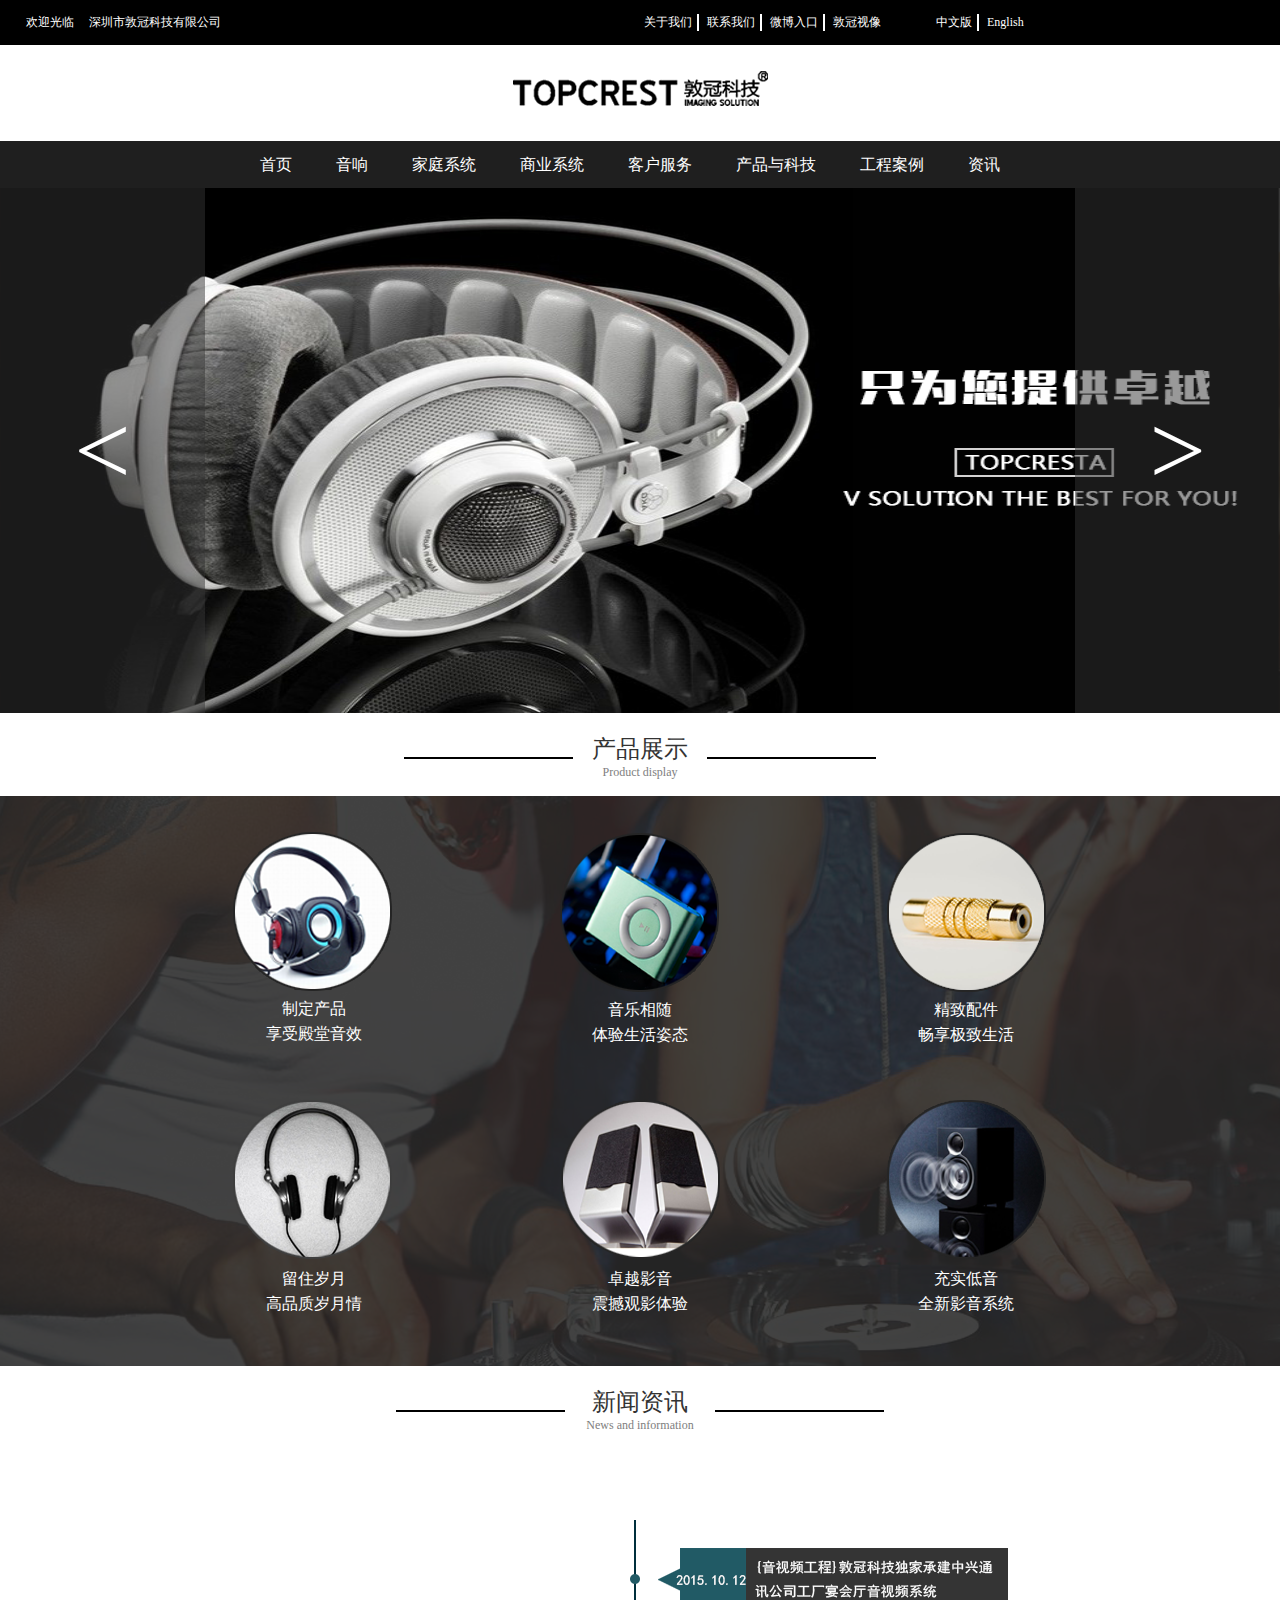
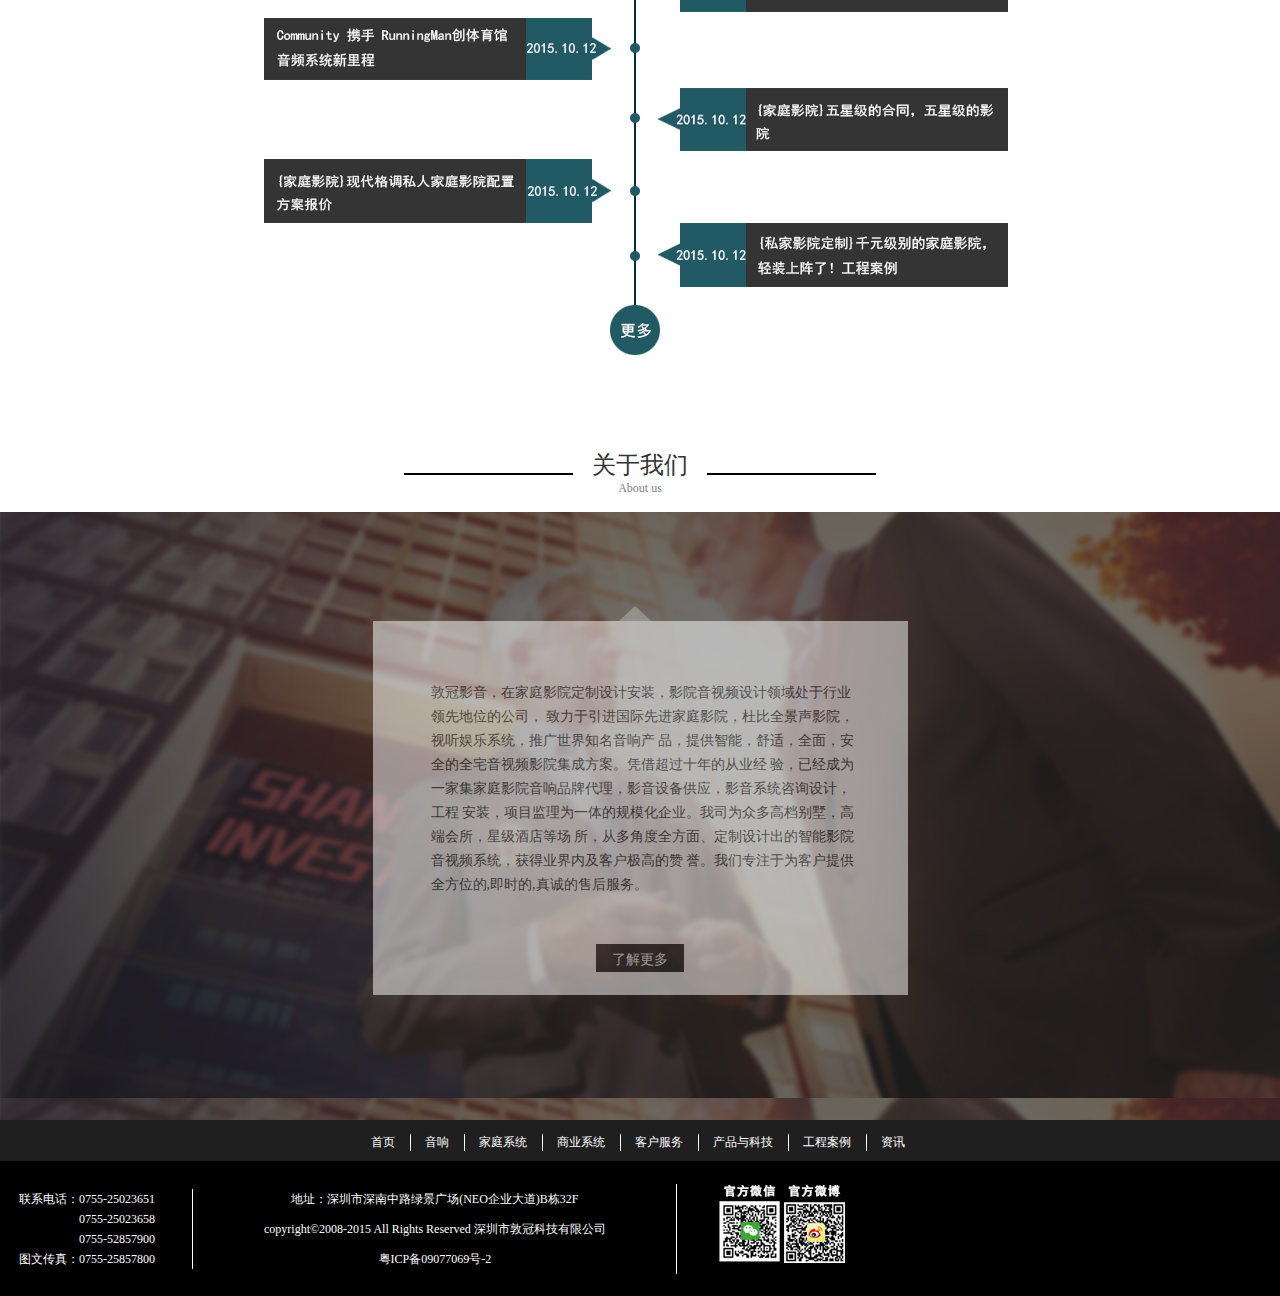
<file: index.html>
<!DOCTYPE html>
<html lang="en">
<head>
    <meta charset="UTF-8">
    <meta name="viewport" content="width=device-width, initial-scale=1.0">
    <meta http-equiv="X-UA-Compatible" content="ie=edge">
    <title>主页</title>
    <link rel="stylesheet" href="css/index.css">
</head>
<body>
    <div class="header">
        <div class="welcome">欢迎光临</div>
        <div class="company-name">深圳市敦冠科技有限公司</div>
        <div class="nav">
            <ul>
                <li><a href="">关于我们</a></li>
                <li><a href="">联系我们</a></li>
                <li><a href="">微博入口</a></li>
                <li><a href="">敦冠视像</a></li>
            </ul>
        </div>
        <div class="lang">
            <ul>
                <li><a href="">中文版</a></li>
                <li><a href="">English</a></li>
            </ul>
        </div>
    </div>
    <div class="logo">
        <img src="images/logo.png" alt="logo">
    </div>
    <div class="nav-bar">
        <ul>
            <li><a href="">首页</a></li>
            <li><a href="">音响</a></li>
            <li><a href="">家庭系统</a></li>
            <li><a href="">商业系统</a></li>
            <li><a href="">客户服务</a></li>
            <li><a href="">产品与科技</a></li>
            <li><a href="">工程案例</a></li>
            <li><a href="">资讯</a></li>
        </ul>
    </div>
    <div class="banner">
        <input type="radio" name="banner_img" id="img1" checked>
        <div class="banner-img1">
            <img src="images/banner.png" alt="">
            <div class="switch">
                <label for="img3"><</label>
                <label for="img2">></label>
            </div>
        </div>
        <input type="radio" name="banner_img" id="img2">
        <div class="banner-img2">
            <img src="images/banner2.png" alt="">
            <div class="switch">
                <label for="img1"><</label>
                <label for="img3">></label>
            </div>
        </div>
        <input type="radio" name="banner_img" id="img3">
        <div class="banner-img3">
            <img src="images/banner3.png" alt="">
            <div class="switch">
                <label for="img2"><</label>
                <label for="img1">></label>
            </div>
        </div>
    </div>
    <div class="product">
        <div class="title">
            <div class="text">
                <div class="cn">产品展示</div>
                <div class="en">Product display</div>
            </div>
        </div>
        <div class="display">
            <ul>
                <li>
                    <img src="images/product1.png" alt="product1">
                    <p>制定产品</p>
                    <p>享受殿堂音效</p>
                </li>
                <li>
                    <img src="images/product2.png" alt="product2">
                    <p>音乐相随</p>
                    <p>体验生活姿态</p>
                </li>
                <li>
                    <img src="images/product3.png" alt="product3">
                    <p>精致配件</p>
                    <p>畅享极致生活</p>
                </li>
                <li>
                    <img src="images/product4.png" alt="product4">
                    <p>留住岁月</p>
                    <p>高品质岁月情</p>
                </li>
                <li>
                    <img src="images/product5.png" alt="product5">
                    <p>卓越影音</p>
                    <p>震撼观影体验</p>
                </li>
                <li>
                    <img src="images/product6.png" alt="product6">
                    <p>充实低音</p>
                    <p>全新影音系统</p>
                </li>
            </ul>
        </div>
    </div>
    <div class="news">
        <div class="title">
            <div class="text">
                <div class="cn">新闻资讯</div>
                <div class="en">News and information</div>
            </div>
        </div>
        <div class="content">
            <img src="images/news.png" alt="">
        </div>
    </div>
    <div class="intro">
        <div class="title">
            <div class="text">
                <div class="cn">关于我们</div>
                <div class="en">About us</div>
            </div>
        </div>
        <div class="content-bg">
            <div class="content">
                <p>
                    敦冠影音，在家庭影院定制设计安装，影院音视频设计领域处于行业领先地位的公司，
                    致力于引进国际先进家庭影院，杜比全景声影院，视听娱乐系统，推广世界知名音响产
                    品，提供智能，舒适，全面，安全的全宅音视频影院集成方案。凭借超过十年的从业经
                    验，已经成为一家集家庭影院音响品牌代理，影音设备供应，影音系统咨询设计，工程
                    安装，项目监理为一体的规模化企业。我司为众多高档别墅，高端会所，星级酒店等场
                    所，从多角度全方面、定制设计出的智能影院音视频系统，获得业界内及客户极高的赞
                    誉。我们专注于为客户提供全方位的,即时的,真诚的售后服务。
                </p> 
                <a href="" class="knowmore">了解更多</a>
            </div>
        </div>
    </div>
    <div class="nav-bottom">
        <ul>
            <li><a href="">首页</a></li>
            <li><a href="">音响</a></li>
            <li><a href="">家庭系统</a></li>
            <li><a href="">商业系统</a></li>
            <li><a href="">客户服务</a></li>
            <li><a href="">产品与科技</a></li>
            <li><a href="">工程案例</a></li>
            <li><a href="">资讯</a></li>
        </ul>
    </div>
    <div class="footer">
        <div class="content">
            <div class="phone">
                <p>联系电话：0755-25023651</p>
                <p>0755-25023658</p>
                <p>0755-52857900</p>
                <p>图文传真：0755-25857800</p>
            </div>
            <div class="address">
                <p>地址：深圳市深南中路绿景广场(NEO企业大道)B栋32F</p>
                <p>copyright©2008-2015 All Rights Reserved  深圳市敦冠科技有限公司</p>
                <p>粤ICP备09077069号-2</p>
            </div>
            <div class="qrcode">
                <img src="images/wechatqr.png" alt="wechatqr">
                <img src="images/weiboqr.png" alt="weiboqr">
            </div>
        </div>
    </div>
</body>
</html>
</file>
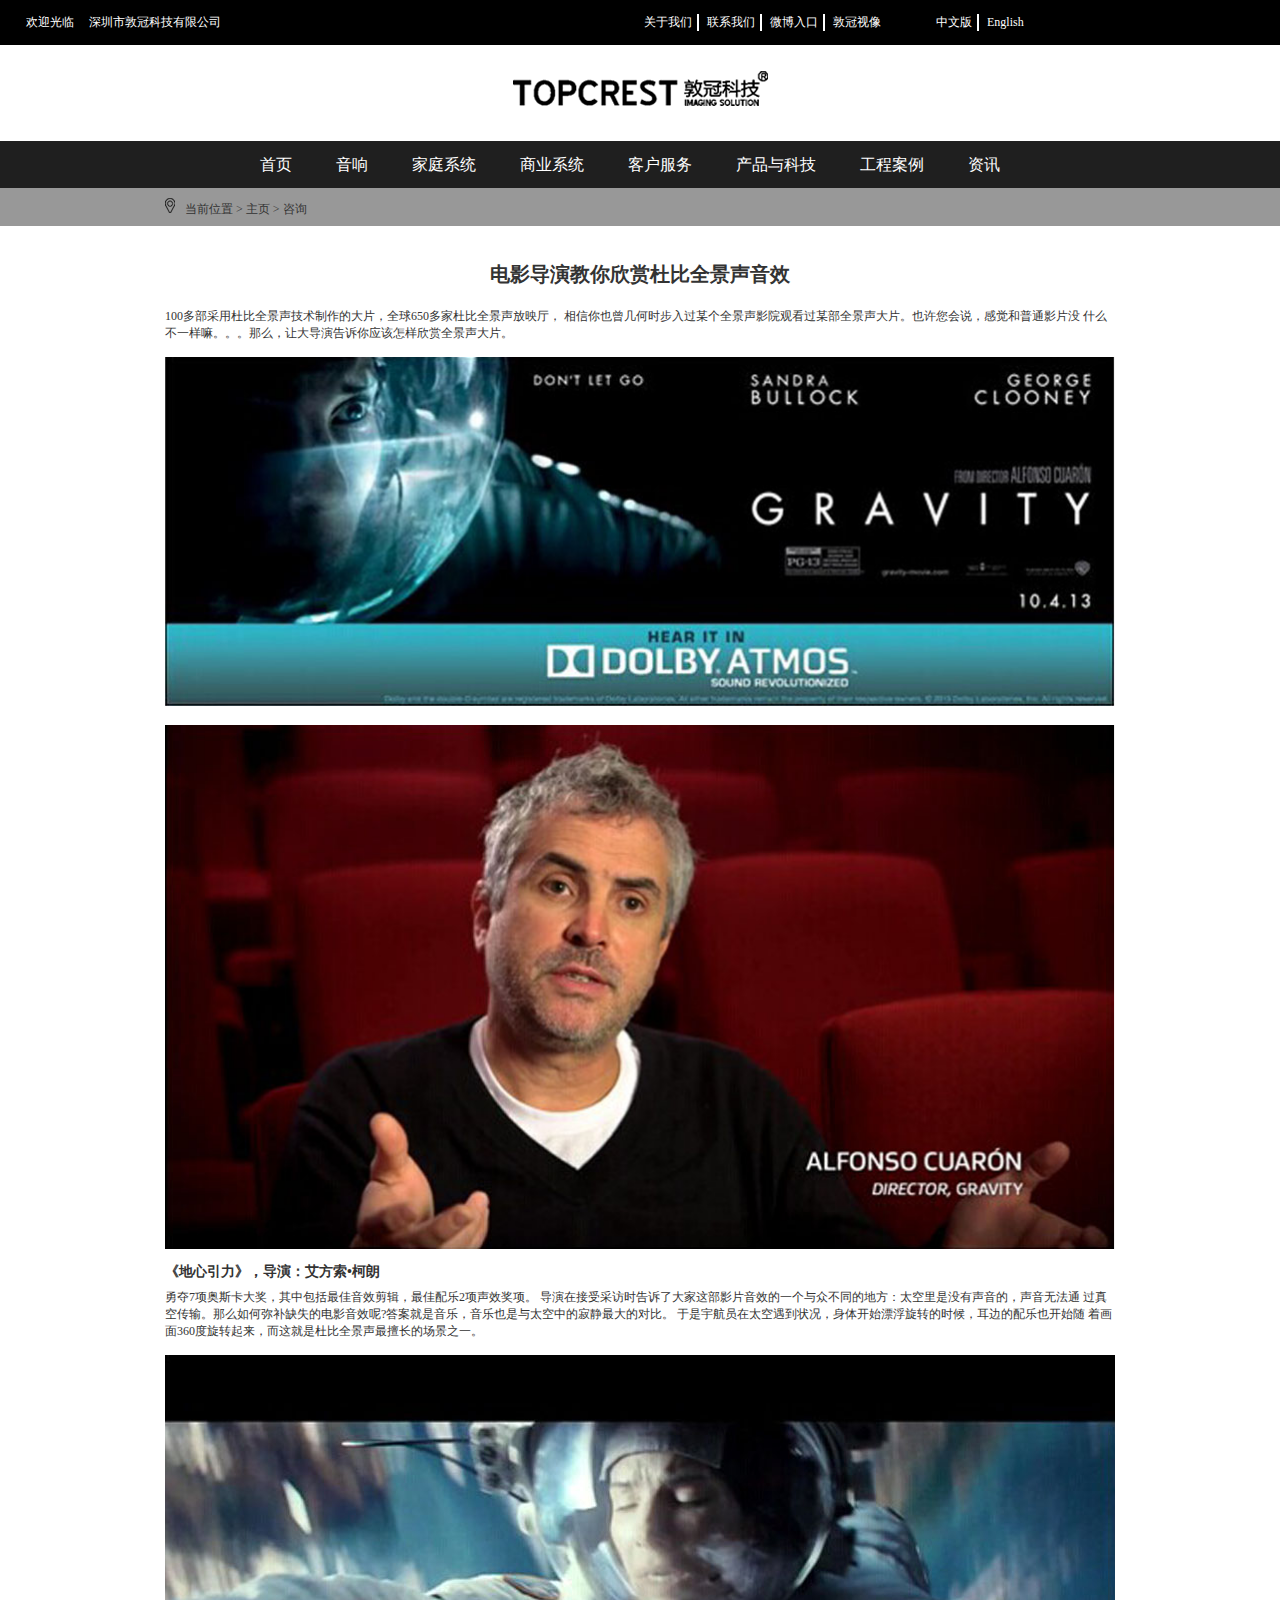
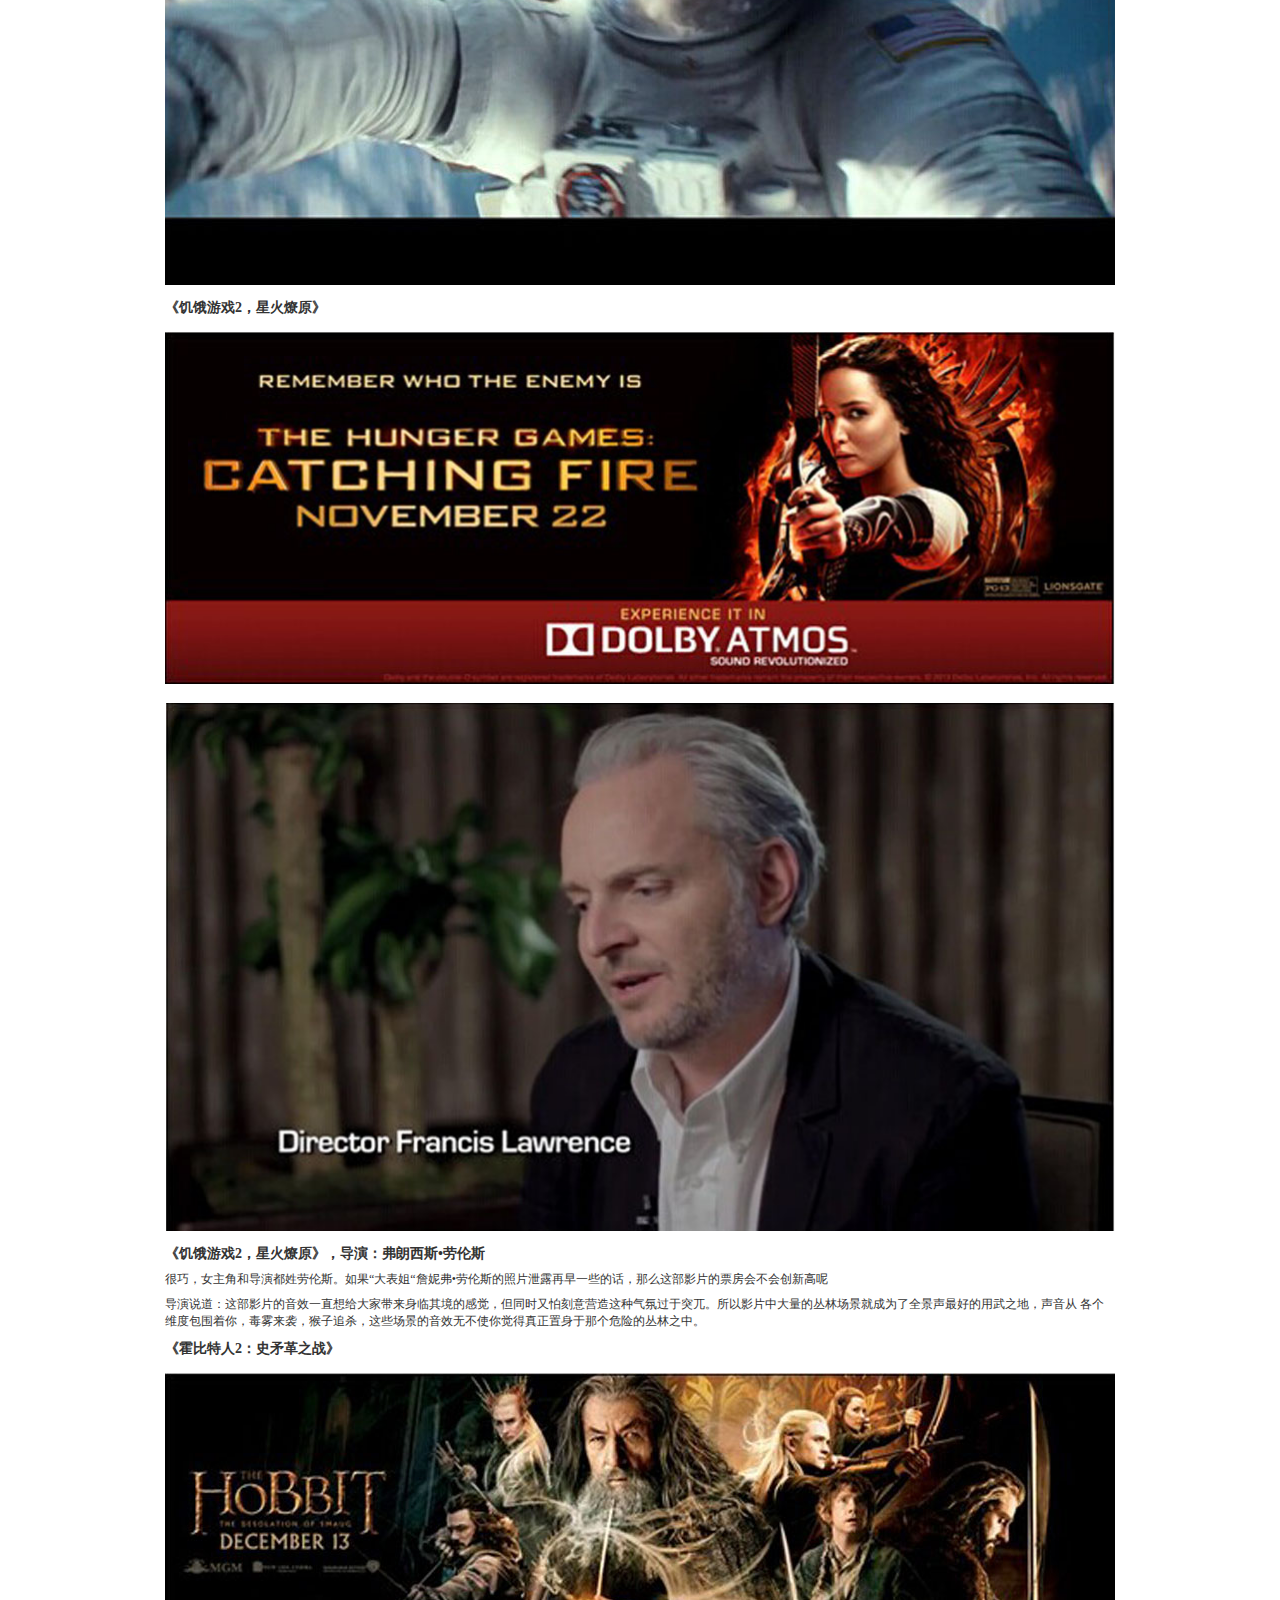
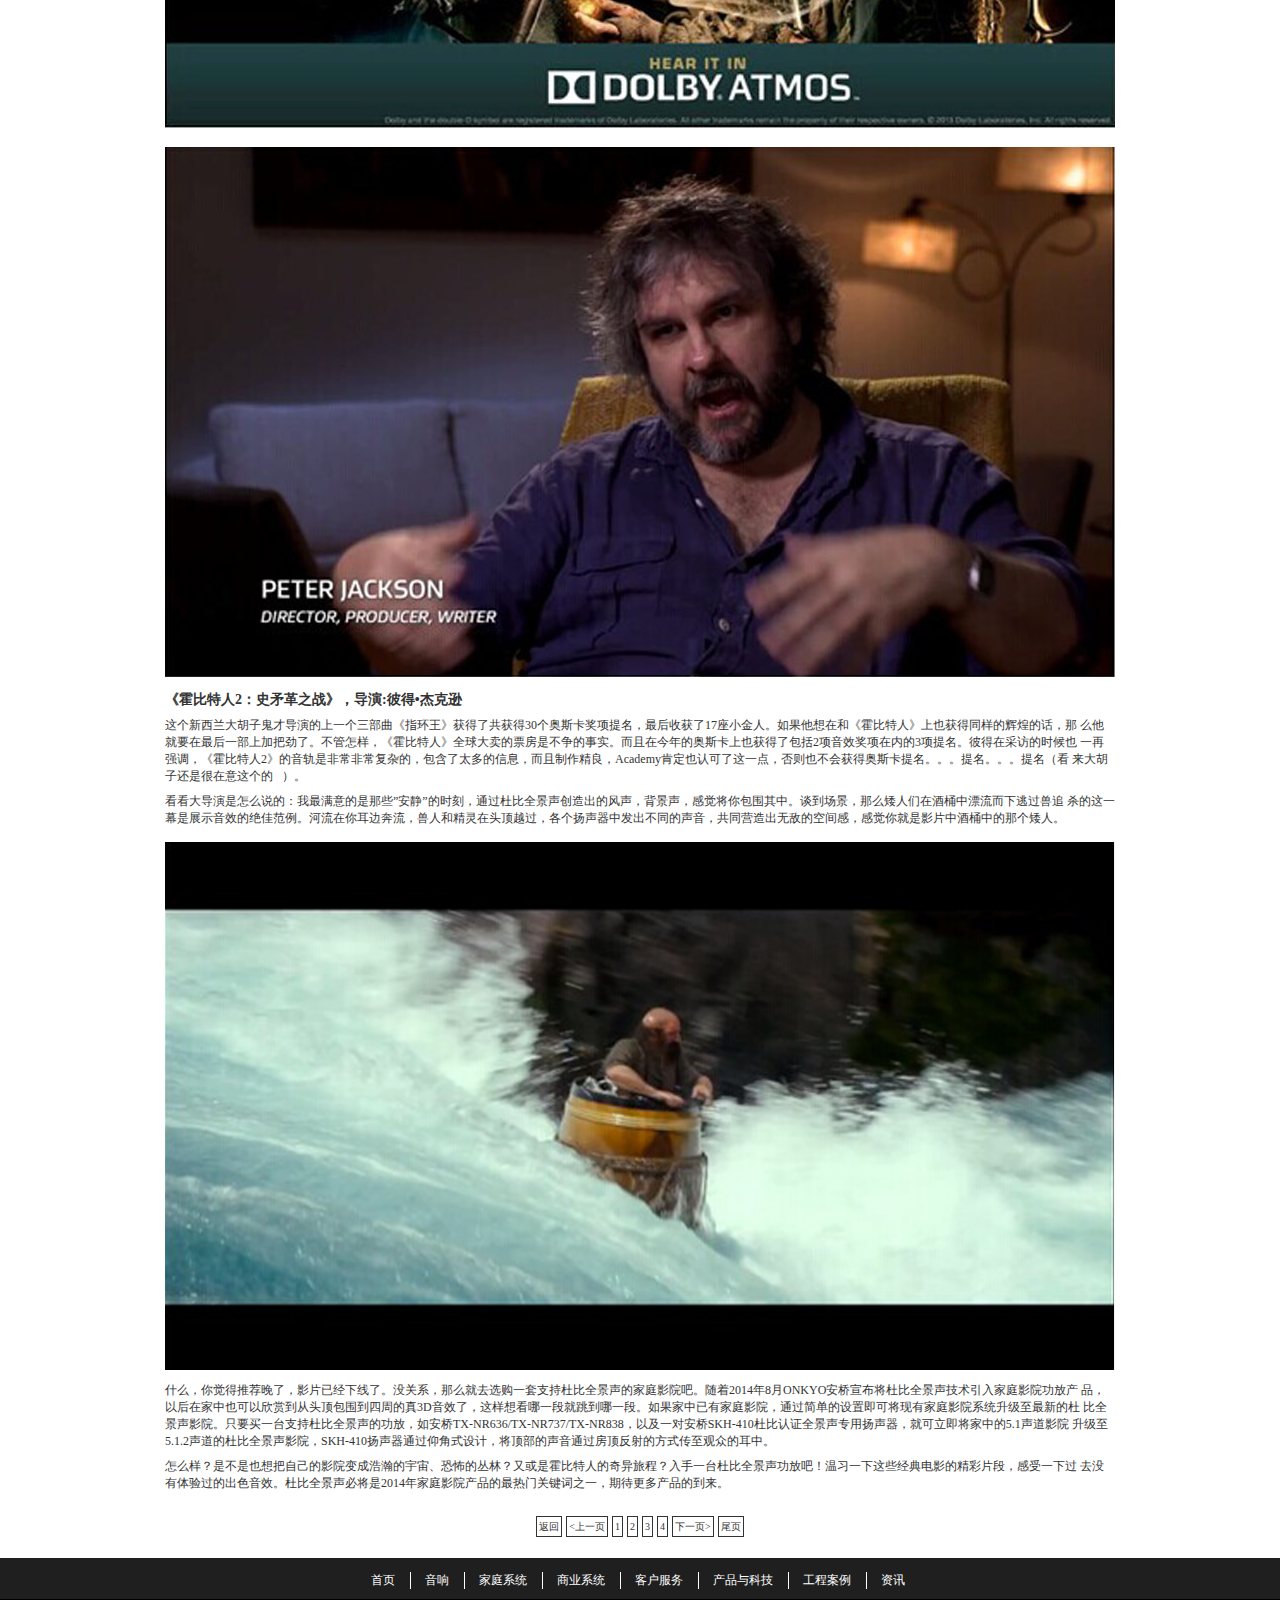
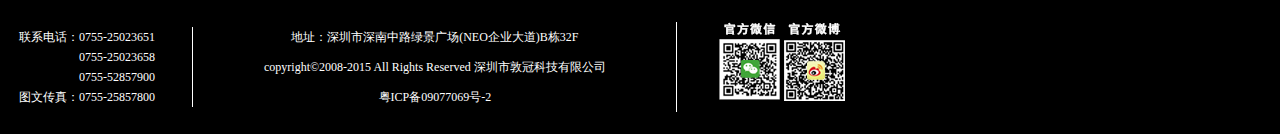
<file: detail.html>
<!DOCTYPE html>
<html lang="en">
<head>
    <meta charset="UTF-8">
    <meta name="viewport" content="width=device-width, initial-scale=1.0">
    <meta http-equiv="X-UA-Compatible" content="ie=edge">
    <title>咨询</title>
    <link rel="stylesheet" href="css/detail.css">
</head>
<body>
    <div class="header">
        <div class="welcome">欢迎光临</div>
        <div class="company-name">深圳市敦冠科技有限公司</div>
        <div class="nav">
            <ul>
                <li><a href="">关于我们</a></li>
                <li><a href="">联系我们</a></li>
                <li><a href="">微博入口</a></li>
                <li><a href="">敦冠视像</a></li>
            </ul>
        </div>
        <div class="lang">
            <ul>
                <li><a href="">中文版</a></li>
                <li><a href="">English</a></li>
            </ul>
        </div>
    </div>
    <div class="logo">
        <img src="images/logo.png" alt="logo">
    </div>
    <div class="nav-bar">
        <ul>
            <li><a href="">首页</a></li>
            <li><a href="">音响</a></li>
            <li><a href="">家庭系统</a></li>
            <li><a href="">商业系统</a></li>
            <li><a href="">客户服务</a></li>
            <li><a href="">产品与科技</a></li>
            <li><a href="">工程案例</a></li>
            <li><a href="">资讯</a></li>
        </ul>
    </div>
    <div class="index">
        <img src="images/index.png" alt="">
        当前位置 > 主页 > 咨询
    </div>
    <div class="main-content">
        <h1>电影导演教你欣赏杜比全景声音效</h1>
        <p>100多部采用杜比全景声技术制作的大片，全球650多家杜比全景声放映厅，
            相信你也曾几何时步入过某个全景声影院观看过某部全景声大片。也许您会说，感觉和普通影片没
           什么不一样嘛。。。那么，让大导演告诉你应该怎样欣赏全景声大片。
        </p>
        <img src="images/detail1.png" alt="">
        <img src="images/detail2.png" alt="">
        <h2>《地心引力》，导演：艾方索•柯朗</h2>
        <p>勇夺7项奥斯卡大奖，其中包括最佳音效剪辑，最佳配乐2项声效奖项。
            导演在接受采访时告诉了大家这部影片音效的一个与众不同的地方：太空里是没有声音的，声音无法通
            过真空传输。那么如何弥补缺失的电影音效呢?答案就是音乐，音乐也是与太空中的寂静最大的对比。
            于是宇航员在太空遇到状况，身体开始漂浮旋转的时候，耳边的配乐也开始随
            着画面360度旋转起来，而这就是杜比全景声最擅长的场景之一。
        </p>
        <img src="images/detail3.png" alt="">
        <h2>《饥饿游戏2，星火燎原》</h2>
        <img src="images/detail4.png" alt="">
        <img src="images/detail5.png" alt="">
        <h2>《饥饿游戏2，星火燎原》，导演：弗朗西斯•劳伦斯</h2>
        <p>
            很巧，女主角和导演都姓劳伦斯。如果“大表姐“詹妮弗•劳伦斯的照片泄露再早一些的话，那么这部影片的票房会不会创新高呢
        </p>
        <p>
            导演说道：这部影片的音效一直想给大家带来身临其境的感觉，但同时又怕刻意营造这种气氛过于突兀。所以影片中大量的丛林场景就成为了全景声最好的用武之地，声音从
            各个维度包围着你，毒雾来袭，猴子追杀，这些场景的音效无不使你觉得真正置身于那个危险的丛林之中。
        </p>
        <h2>《霍比特人2：史矛革之战》</h2>
        <img src="images/detail6.png" alt="">
        <img src="images/detail7.png" alt="">
        <h2>《霍比特人2：史矛革之战》，导演:彼得•杰克逊</h2>
        <p>这个新西兰大胡子鬼才导演的上一个三部曲《指环王》获得了共获得30个奥斯卡奖项提名，最后收获了17座小金人。如果他想在和《霍比特人》上也获得同样的辉煌的话，那
            么他就要在最后一部上加把劲了。不管怎样，《霍比特人》全球大卖的票房是不争的事实。而且在今年的奥斯卡上也获得了包括2项音效奖项在内的3项提名。彼得在采访的时候也
            一再强调，《霍比特人2》的音轨是非常非常复杂的，包含了太多的信息，而且制作精良，Academy肯定也认可了这一点，否则也不会获得奥斯卡提名。。。提名。。。提名（看
            来大胡子还是很在意这个的）。
        </p>
        <p>
            看看大导演是怎么说的：我最满意的是那些”安静”的时刻，通过杜比全景声创造出的风声，背景声，感觉将你包围其中。谈到场景，那么矮人们在酒桶中漂流而下逃过兽追
            杀的这一幕是展示音效的绝佳范例。河流在你耳边奔流，兽人和精灵在头顶越过，各个扬声器中发出不同的声音，共同营造出无敌的空间感，感觉你就是影片中酒桶中的那个矮人。
        </p>
        <img src="images/detail8.png" alt="">
        <p>
            什么，你觉得推荐晚了，影片已经下线了。没关系，那么就去选购一套支持杜比全景声的家庭影院吧。随着2014年8月ONKYO安桥宣布将杜比全景声技术引入家庭影院功放产
            品，以后在家中也可以欣赏到从头顶包围到四周的真3D音效了，这样想看哪一段就跳到哪一段。如果家中已有家庭影院，通过简单的设置即可将现有家庭影院系统升级至最新的杜
            比全景声影院。只要买一台支持杜比全景声的功放，如安桥TX-NR636/TX-NR737/TX-NR838，以及一对安桥SKH-410杜比认证全景声专用扬声器，就可立即将家中的5.1声道影院
            升级至5.1.2声道的杜比全景声影院，SKH-410扬声器通过仰角式设计，将顶部的声音通过房顶反射的方式传至观众的耳中。
        </p>
        <p>
            怎么样？是不是也想把自己的影院变成浩瀚的宇宙、恐怖的丛林？又或是霍比特人的奇异旅程？入手一台杜比全景声功放吧！温习一下这些经典电影的精彩片段，感受一下过
            去没有体验过的出色音效。杜比全景声必将是2014年家庭影院产品的最热门关键词之一，期待更多产品的到来。
        </p>
        <div class="pagination">
            <ul>
                <li><a href="">返回</a></li>
                <li><a href=""><上一页</a></li>
                <li><a href="">1</a></li>
                <li><a href="">2</a></li>
                <li><a href="">3</a></li>
                <li><a href="">4</a></li>
                <li><a href="">下一页></a></li>
                <li><a href="">尾页</a></li>
            </ul>
        </div>
    </div>
    <div class="nav-bottom">
        <ul>
            <li><a href="">首页</a></li>
            <li><a href="">音响</a></li>
            <li><a href="">家庭系统</a></li>
            <li><a href="">商业系统</a></li>
            <li><a href="">客户服务</a></li>
            <li><a href="">产品与科技</a></li>
            <li><a href="">工程案例</a></li>
            <li><a href="">资讯</a></li>
        </ul>
    </div>
    <div class="footer">
        <div class="content">
            <div class="phone">
                <p>联系电话：0755-25023651</p>
                <p>0755-25023658</p>
                <p>0755-52857900</p>
                <p>图文传真：0755-25857800</p>
            </div>
            <div class="address">
                <p>地址：深圳市深南中路绿景广场(NEO企业大道)B栋32F</p>
                <p>copyright©2008-2015 All Rights Reserved  深圳市敦冠科技有限公司</p>
                <p>粤ICP备09077069号-2</p>
            </div>
            <div class="qrcode">
                <img src="images/wechatqr.png" alt="wechatqr">
                <img src="images/weiboqr.png" alt="weiboqr">
            </div>
        </div>
    </div>
</body>
</html>
</file>
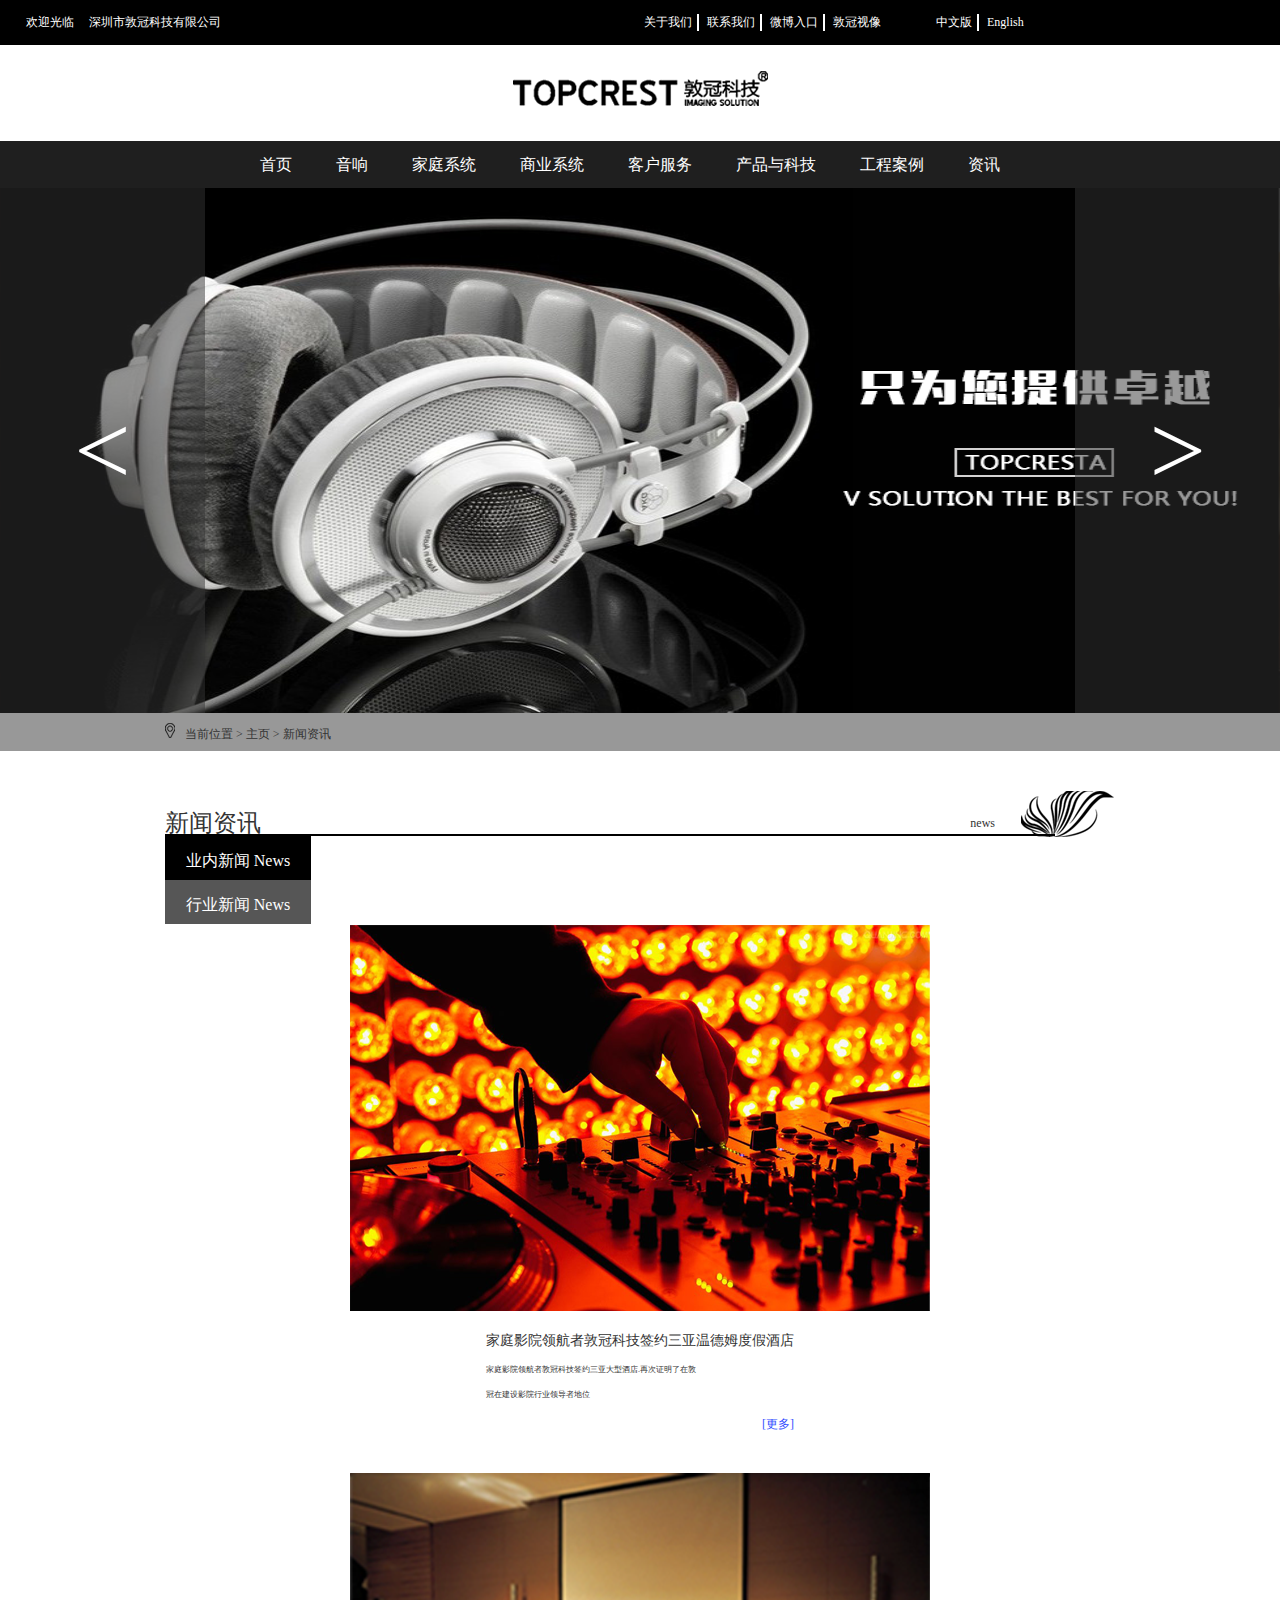
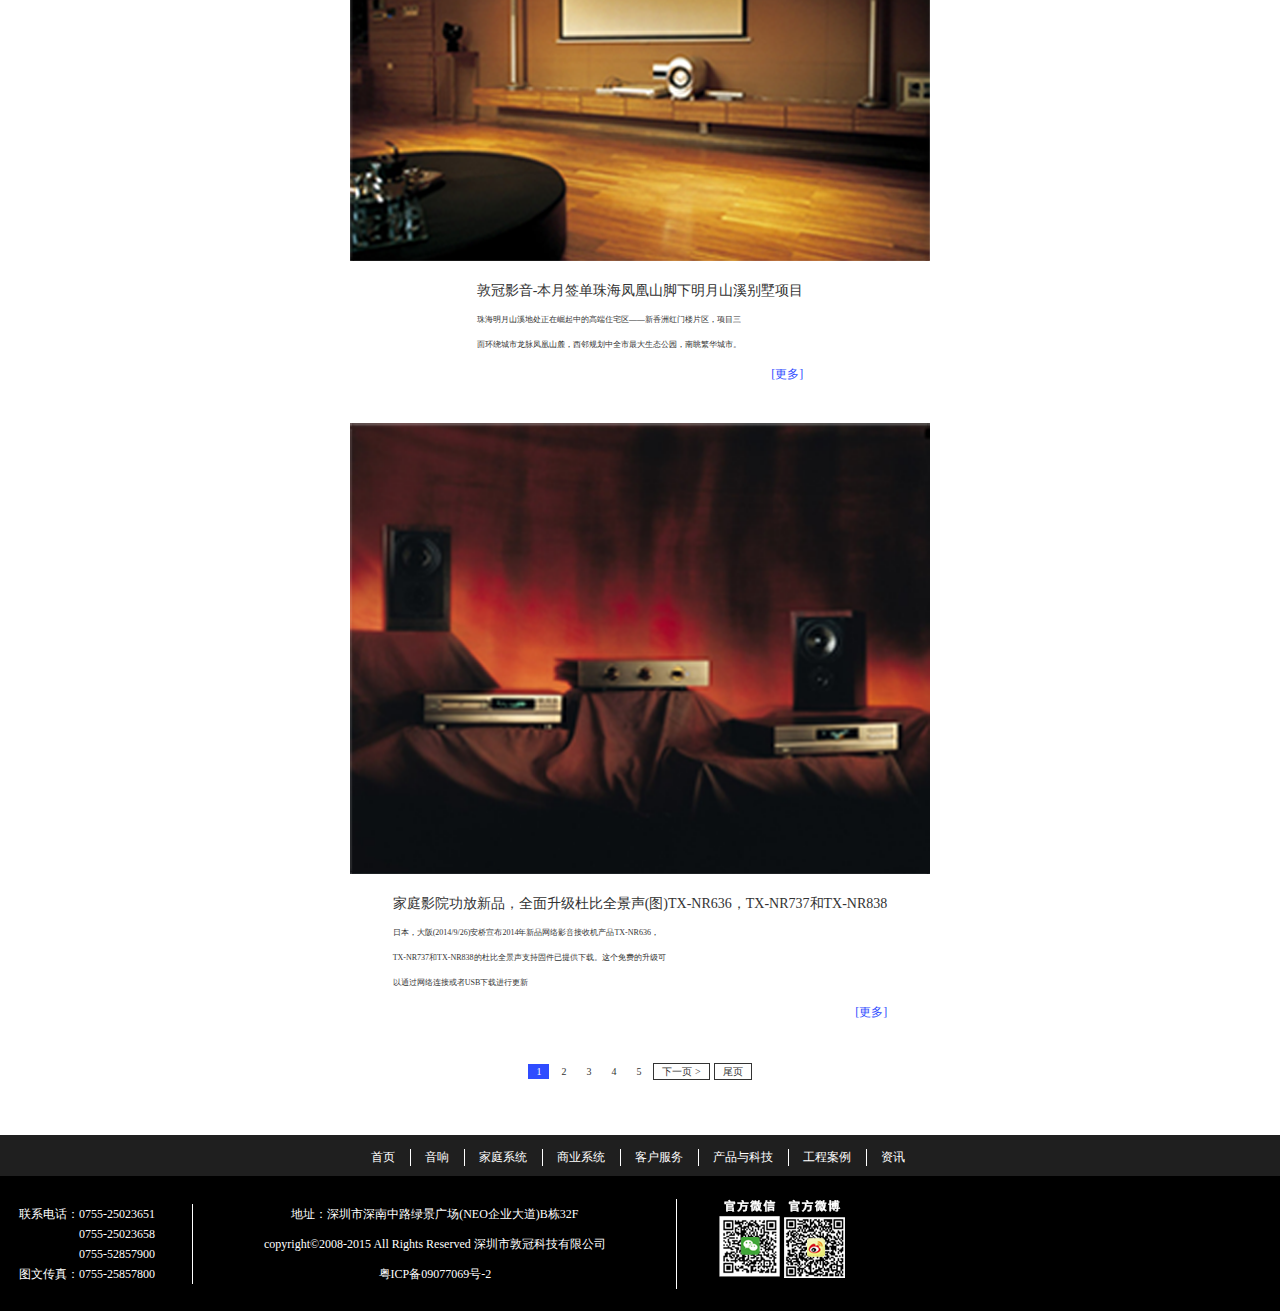
<file: list.html>
<!DOCTYPE html>
<html lang="en">
<head>
    <meta charset="UTF-8">
    <meta name="viewport" content="width=device-width, initial-scale=1.0">
    <meta http-equiv="X-UA-Compatible" content="ie=edge">
    <title>新闻资讯</title>
    <link rel="stylesheet" href="css/list.css">
</head>
<body>
    <div class="header">
        <div class="welcome">欢迎光临</div>
        <div class="company-name">深圳市敦冠科技有限公司</div>
        <div class="nav">
            <ul>
                <li><a href="">关于我们</a></li>
                <li><a href="">联系我们</a></li>
                <li><a href="">微博入口</a></li>
                <li><a href="">敦冠视像</a></li>
            </ul>
        </div>
        <div class="lang">
            <ul>
                <li><a href="">中文版</a></li>
                <li><a href="">English</a></li>
            </ul>
        </div>
    </div>
    <div class="logo">
        <img src="images/logo.png" alt="logo">
    </div>
    <div class="nav-bar">
        <ul>
            <li><a href="">首页</a></li>
            <li><a href="">音响</a></li>
            <li><a href="">家庭系统</a></li>
            <li><a href="">商业系统</a></li>
            <li><a href="">客户服务</a></li>
            <li><a href="">产品与科技</a></li>
            <li><a href="">工程案例</a></li>
            <li><a href="">资讯</a></li>
        </ul>
    </div>
    <div class="banner">
        <input type="radio" name="banner_img" id="img1" checked>
        <div class="banner-img1">
            <img src="images/banner.png" alt="">
            <div class="switch">
                <label for="img3"><</label>
                <label for="img2">></label>
            </div>
        </div>
        <input type="radio" name="banner_img" id="img2">
        <div class="banner-img2">
            <img src="images/banner2.png" alt="">
            <div class="switch">
                <label for="img1"><</label>
                <label for="img3">></label>
            </div>
        </div>
        <input type="radio" name="banner_img" id="img3">
        <div class="banner-img3">
            <img src="images/banner3.png" alt="">
            <div class="switch">
                <label for="img2"><</label>
                <label for="img1">></label>
            </div>
        </div>
    </div>
    <div class="index">
        <img src="images/index.png" alt="">
        当前位置 > 主页 > 新闻资讯
    </div>
    <div class="news">
        <div class="news-title">
            <h1>新闻资讯</h1>
            <span>news</span>
            <img src="images/title_icon.png" alt="">
            <hr>
        </div>
        <div class="news-menu">
            <ul>
                <li><a href="">业内新闻 News</a></li>
                <li><a href="">行业新闻 News</a></li>
            </ul>
        </div>
        <div class="news-list">
            <ul>
                <li>
                    <img src="images/list1.png" alt="">
                    <div class="news-info">
                        <p>家庭影院领航者敦冠科技签约三亚温德姆度假酒店</p>
                        <p>家庭影院领航者敦冠科技签约三亚大型酒店.再次证明了在敦</p>
                        <p>冠在建设影院行业领导者地位</p>
                        <a href="">[更多]</a>
                    </div>
                </li>
                <li>
                    <img src="images/list2.png" alt="">
                    <div class="news-info">
                        <p>敦冠影音-本月签单珠海凤凰山脚下明月山溪别墅项目</p>
                        <p>珠海明月山溪地处正在崛起中​‌‌的高端住宅区——新香洲红门楼片区，项目三</p>
                        <p>面环绕城市龙脉凤凰山麓，西邻规划中全市最大生态公园，南眺繁华城市。</p>
                        <a href="">[更多]</a>
                    </div>
                </li>
                <li>
                    <img src="images/list3.png" alt="">
                    <div class="news-info">
                        <p>家庭影院功放新品，全面升级杜比全景声(图)TX-NR636，TX-NR737和TX-NR838</p>
                        <p>日本，大阪(2014/9/26)安桥宣布2014年新品网络影音接收机产品TX-NR636，</p>
                        <p>TX-NR737和TX-NR838的杜比全景声支持固件已提供下载。这个免费的升级可</p>
                        <p>以通过网络连接或者USB下载进行更新</p>
                        <a href="">[更多]</a>
                    </div>
                </li>
            </ul>
        </div>
        <div class="pagination">
            <ul>
                <li><a href="">1</a></li>
                <li><a href="">2</a></li>
                <li><a href="">3</a></li>
                <li><a href="">4</a></li>
                <li><a href="">5</a></li>
                <li><a href="" class="next">下一页 ></a></li>
                <li><a href="" class="first">尾页</a></li>
            </ul>
        </div>
    </div>
    <div class="nav-bottom">
        <ul>
            <li><a href="">首页</a></li>
            <li><a href="">音响</a></li>
            <li><a href="">家庭系统</a></li>
            <li><a href="">商业系统</a></li>
            <li><a href="">客户服务</a></li>
            <li><a href="">产品与科技</a></li>
            <li><a href="">工程案例</a></li>
            <li><a href="">资讯</a></li>
        </ul>
    </div>
    <div class="footer">
        <div class="content">
            <div class="phone">
                <p>联系电话：0755-25023651</p>
                <p>0755-25023658</p>
                <p>0755-52857900</p>
                <p>图文传真：0755-25857800</p>
            </div>
            <div class="address">
                <p>地址：深圳市深南中路绿景广场(NEO企业大道)B栋32F</p>
                <p>copyright©2008-2015 All Rights Reserved  深圳市敦冠科技有限公司</p>
                <p>粤ICP备09077069号-2</p>
            </div>
            <div class="qrcode">
                <img src="images/wechatqr.png" alt="wechatqr">
                <img src="images/weiboqr.png" alt="weiboqr">
            </div>
        </div>
    </div>
</body>
</html>
</file>
<file: css/index.css>
@charset "UTF-8";
@import url(reset.css);
.header {
  background-color: #000000;
  font-size: 12px;
  padding-top: 14px;
  padding-bottom: 14px;
  padding-left: 26px; }
  @media screen and (max-width: 1054px) {
    .header {
      text-align: center; } }
  .header * {
    display: inline-block;
    color: #ffffff; }
    @media screen and (max-width: 1054px) {
      .header * {
        display: block; } }
  .header .company-name {
    margin-left: 12px; }
  .header .nav {
    margin-left: 415px; }
    @media screen and (max-width: 1054px) {
      .header .nav {
        margin: 0; } }
  .header .lang {
    margin-left: 42px; }
    @media screen and (max-width: 1054px) {
      .header .lang {
        margin: 0; } }
  .header ul li {
    border-right: 2px solid #ffffff;
    padding-left: 5px;
    padding-right: 5px; }
    @media screen and (max-width: 1054px) {
      .header ul li {
        border: none; } }
  .header ul li:last-child {
    border: none; }

.logo {
  width: 100%;
  padding-top: 26px;
  padding-bottom: 33px; }
  .logo img {
    display: block;
    margin: 0 auto; }
    @media screen and (max-width: 323px) {
      .logo img {
        width: 100%; } }

.nav-bar {
  background-color: #1f1f1f;
  padding-top: 14px;
  padding-bottom: 12px;
  text-align: center; }
  .nav-bar ul li {
    display: inline-block; }
    @media screen and (max-width: 803px) {
      .nav-bar ul li {
        display: block;
        padding-top: 10px;
        padding-bottom: 10px; } }
    .nav-bar ul li a {
      color: #ffffff;
      font-size: 16px;
      padding-top: 14px;
      padding-left: 10px;
      padding-right: 10px;
      padding-bottom: 12px;
      margin-right: 20px; }
      @media screen and (max-width: 803px) {
        .nav-bar ul li a {
          padding-top: 10px;
          padding-bottom: 10px; } }
  .nav-bar ul li:hover a {
    background-color: #000000; }

.index {
  font-size: 12px;
  font-family: "宋体";
  background-color: #989898;
  padding-top: 10px;
  padding-bottom: 8px;
  padding-left: 165px; }
  .index img {
    margin-right: 7px; }
  @media screen and (max-width: 496px) {
    .index {
      padding-left: 0;
      text-align: center; } }

.banner {
  height: 525px;
  position: relative;
  text-align: center;
  overflow: hidden; }
  .banner .banner-img1 {
    width: 978px;
    height: 100%;
    position: absolute;
    top: 0;
    transition: 0.5s; }
    @media screen and (max-width: 1297px) {
      .banner .banner-img1 {
        width: 100%;
        height: 100%;
        left: 0; } }
    .banner .banner-img1 img {
      width: 100%;
      height: 100%; }
    .banner .banner-img1 .switch label {
      display: none;
      width: 16%;
      height: 100%;
      font-size: 100px;
      line-height: 525px;
      color: #ffffff;
      background-color: rgba(51, 51, 51, 0.5);
      text-align: center;
      position: absolute;
      top: 0;
      z-index: 9;
      cursor: pointer; }
    .banner .banner-img1 .switch label:first-child {
      left: -16%; }
      @media screen and (max-width: 1297px) {
        .banner .banner-img1 .switch label:first-child {
          left: 0; } }
    .banner .banner-img1 .switch label:last-child {
      right: -16%; }
      @media screen and (max-width: 1297px) {
        .banner .banner-img1 .switch label:last-child {
          right: 0; } }
  .banner .banner-img2 {
    width: 978px;
    height: 100%;
    position: absolute;
    top: 0;
    transition: 0.5s; }
    @media screen and (max-width: 1297px) {
      .banner .banner-img2 {
        width: 100%;
        height: 100%;
        left: 0; } }
    .banner .banner-img2 img {
      width: 100%;
      height: 100%; }
    .banner .banner-img2 .switch label {
      display: none;
      width: 16%;
      height: 100%;
      font-size: 100px;
      line-height: 525px;
      color: #ffffff;
      background-color: rgba(51, 51, 51, 0.5);
      text-align: center;
      position: absolute;
      top: 0;
      z-index: 9;
      cursor: pointer; }
    .banner .banner-img2 .switch label:first-child {
      left: -16%; }
      @media screen and (max-width: 1297px) {
        .banner .banner-img2 .switch label:first-child {
          left: 0; } }
    .banner .banner-img2 .switch label:last-child {
      right: -16%; }
      @media screen and (max-width: 1297px) {
        .banner .banner-img2 .switch label:last-child {
          right: 0; } }
  .banner .banner-img3 {
    width: 978px;
    height: 100%;
    position: absolute;
    top: 0;
    transition: 0.5s; }
    @media screen and (max-width: 1297px) {
      .banner .banner-img3 {
        width: 100%;
        height: 100%;
        left: 0; } }
    .banner .banner-img3 img {
      width: 100%;
      height: 100%; }
    .banner .banner-img3 .switch label {
      display: none;
      width: 16%;
      height: 100%;
      font-size: 100px;
      line-height: 525px;
      color: #ffffff;
      background-color: rgba(51, 51, 51, 0.5);
      text-align: center;
      position: absolute;
      top: 0;
      z-index: 9;
      cursor: pointer; }
    .banner .banner-img3 .switch label:first-child {
      left: -16%; }
      @media screen and (max-width: 1297px) {
        .banner .banner-img3 .switch label:first-child {
          left: 0; } }
    .banner .banner-img3 .switch label:last-child {
      right: -16%; }
      @media screen and (max-width: 1297px) {
        .banner .banner-img3 .switch label:last-child {
          right: 0; } }
  .banner .banner-img1 {
    left: 12%;
    z-index: 10; }
  .banner .banner-img2 {
    left: 0; }
  .banner .banner-img3 {
    right: 0; }
  .banner input[type="radio"] {
    display: none; }
  .banner input[name="banner_img"]:checked + div {
    left: 12%;
    z-index: 10; }
    @media screen and (max-width: 1297px) {
      .banner input[name="banner_img"]:checked + div {
        left: 0; } }
  .banner input[name="banner_img"]:checked + div .switch label {
    display: block; }

.title {
  padding-top: 20px;
  padding-bottom: 16px;
  text-align: center; }
  .title .text {
    display: inline-block;
    width: fit-content;
    margin: 0 auto;
    position: relative; }
    .title .text .cn {
      font-size: 24px; }
    .title .text .en {
      font-size: 12px;
      color: #7e7e7e; }
  .title .text::before {
    content: '';
    width: 169px;
    height: 2px;
    background-color: #000000;
    position: absolute;
    top: 50%;
    right: 120%; }
    @media screen and (max-width: 582px) {
      .title .text::before {
        display: none; } }
  .title .text::after {
    content: '';
    width: 169px;
    height: 2px;
    background-color: #000000;
    position: absolute;
    top: 50%;
    left: 120%; }
    @media screen and (max-width: 582px) {
      .title .text::after {
        display: none; } }

.nav-bottom {
  background-color: #1f1f1f;
  padding-top: 12px;
  padding-bottom: 10px;
  text-align: center; }
  .nav-bottom ul li {
    display: inline-block;
    font-size: 12px;
    padding-left: 10px;
    padding-right: 15px;
    border-right: 1px solid #ffffff; }
    @media screen and (max-width: 582px) {
      .nav-bottom ul li {
        display: block; } }
    .nav-bottom ul li a {
      color: #ffffff; }
  .nav-bottom ul li:last-child {
    border: none; }

.footer {
  background-color: #000000;
  padding-top: 22px;
  padding-bottom: 22px; }
  .footer .content {
    width: 978px;
    margin: 0 auto; }
    @media screen and (max-width: 1297px) {
      .footer .content {
        width: 100%; } }
    .footer .content div {
      display: inline-block;
      border-right: 1px solid #ffffff; }
      @media screen and (max-width: 914px) {
        .footer .content div {
          display: block;
          text-align: center !important; } }
    .footer .content div:last-child {
      border: none; }
    .footer .content .phone {
      padding-left: 19px;
      padding-right: 37px;
      text-align: right; }
      .footer .content .phone p {
        font-size: 12px;
        color: #ffffff;
        line-height: 20px; }
    .footer .content .address {
      padding-left: 67px;
      padding-right: 70px; }
      .footer .content .address p {
        font-size: 12px;
        color: #ffffff;
        text-align: center;
        line-height: 30px; }
    .footer .content .qrcode {
      padding-left: 38px; }
      .footer .content .qrcode img {
        max-width: 100%;
        max-height: 100%; }

.product .display {
  background-image: url("../images/product-bg.png");
  padding-top: 36px; }
  .product .display ul {
    width: 978px;
    display: flex;
    flex-direction: row;
    flex-wrap: wrap;
    justify-content: space-around;
    margin: 0 auto; }
    @media screen and (max-width: 995px) {
      .product .display ul {
        width: 100%; } }
    .product .display ul li {
      display: block;
      flex-basis: 33.3%;
      text-align: center;
      margin-bottom: 50px; }
      .product .display ul li p {
        color: #ffffff;
        font-size: 16px;
        line-height: 25px; }

.news .content img {
  width: 100%;
  height: 100%; }

.intro .content-bg {
  width: 100%;
  height: 100%;
  background-image: url("../images/intro-bg.png");
  padding-top: 109px;
  padding-bottom: 125px; }
  .intro .content-bg .content {
    width: 535px;
    background-color: #ffffff;
    opacity: 0.5;
    font-size: 14px;
    line-height: 24px;
    margin: 0 auto;
    padding-top: 60px;
    padding-bottom: 23px;
    position: relative; }
    @media screen and (max-width: 640px) {
      .intro .content-bg .content {
        width: 100%; } }
    .intro .content-bg .content p {
      margin-left: 58px;
      margin-right: 46px; }
    .intro .content-bg .content .knowmore {
      display: block;
      width: 88px;
      height: 24px;
      font-size: 14px;
      color: #ffffff;
      background-color: #292929;
      opacity: 1;
      margin: 47px auto 0;
      text-align: center;
      padding-top: 4px; }
  .intro .content-bg .content::before {
    content: '';
    display: block;
    width: 0;
    height: 0;
    border-bottom: 15px solid #ffffff;
    border-left: 16px solid transparent;
    border-right: 16px solid transparent;
    opacity: 0.5;
    position: absolute;
    top: -15px;
    left: 46%; }

/*# sourceMappingURL=index.css.map */
</file>
<file: css/detail.css>
@charset "UTF-8";
@import url(reset.css);
.header {
  background-color: #000000;
  font-size: 12px;
  padding-top: 14px;
  padding-bottom: 14px;
  padding-left: 26px; }
  @media screen and (max-width: 1054px) {
    .header {
      text-align: center; } }
  .header * {
    display: inline-block;
    color: #ffffff; }
    @media screen and (max-width: 1054px) {
      .header * {
        display: block; } }
  .header .company-name {
    margin-left: 12px; }
  .header .nav {
    margin-left: 415px; }
    @media screen and (max-width: 1054px) {
      .header .nav {
        margin: 0; } }
  .header .lang {
    margin-left: 42px; }
    @media screen and (max-width: 1054px) {
      .header .lang {
        margin: 0; } }
  .header ul li {
    border-right: 2px solid #ffffff;
    padding-left: 5px;
    padding-right: 5px; }
    @media screen and (max-width: 1054px) {
      .header ul li {
        border: none; } }
  .header ul li:last-child {
    border: none; }

.logo {
  width: 100%;
  padding-top: 26px;
  padding-bottom: 33px; }
  .logo img {
    display: block;
    margin: 0 auto; }
    @media screen and (max-width: 323px) {
      .logo img {
        width: 100%; } }

.nav-bar {
  background-color: #1f1f1f;
  padding-top: 14px;
  padding-bottom: 12px;
  text-align: center; }
  .nav-bar ul li {
    display: inline-block; }
    @media screen and (max-width: 803px) {
      .nav-bar ul li {
        display: block;
        padding-top: 10px;
        padding-bottom: 10px; } }
    .nav-bar ul li a {
      color: #ffffff;
      font-size: 16px;
      padding-top: 14px;
      padding-left: 10px;
      padding-right: 10px;
      padding-bottom: 12px;
      margin-right: 20px; }
      @media screen and (max-width: 803px) {
        .nav-bar ul li a {
          padding-top: 10px;
          padding-bottom: 10px; } }
  .nav-bar ul li:hover a {
    background-color: #000000; }

.index {
  font-size: 12px;
  font-family: "宋体";
  background-color: #989898;
  padding-top: 10px;
  padding-bottom: 8px;
  padding-left: 165px; }
  .index img {
    margin-right: 7px; }
  @media screen and (max-width: 496px) {
    .index {
      padding-left: 0;
      text-align: center; } }

.banner {
  height: 525px;
  position: relative;
  text-align: center;
  overflow: hidden; }
  .banner .banner-img1 {
    width: 978px;
    height: 100%;
    position: absolute;
    top: 0;
    transition: 0.5s; }
    @media screen and (max-width: 1297px) {
      .banner .banner-img1 {
        width: 100%;
        height: 100%;
        left: 0; } }
    .banner .banner-img1 img {
      width: 100%;
      height: 100%; }
    .banner .banner-img1 .switch label {
      display: none;
      width: 16%;
      height: 100%;
      font-size: 100px;
      line-height: 525px;
      color: #ffffff;
      background-color: rgba(51, 51, 51, 0.5);
      text-align: center;
      position: absolute;
      top: 0;
      z-index: 9;
      cursor: pointer; }
    .banner .banner-img1 .switch label:first-child {
      left: -16%; }
      @media screen and (max-width: 1297px) {
        .banner .banner-img1 .switch label:first-child {
          left: 0; } }
    .banner .banner-img1 .switch label:last-child {
      right: -16%; }
      @media screen and (max-width: 1297px) {
        .banner .banner-img1 .switch label:last-child {
          right: 0; } }
  .banner .banner-img2 {
    width: 978px;
    height: 100%;
    position: absolute;
    top: 0;
    transition: 0.5s; }
    @media screen and (max-width: 1297px) {
      .banner .banner-img2 {
        width: 100%;
        height: 100%;
        left: 0; } }
    .banner .banner-img2 img {
      width: 100%;
      height: 100%; }
    .banner .banner-img2 .switch label {
      display: none;
      width: 16%;
      height: 100%;
      font-size: 100px;
      line-height: 525px;
      color: #ffffff;
      background-color: rgba(51, 51, 51, 0.5);
      text-align: center;
      position: absolute;
      top: 0;
      z-index: 9;
      cursor: pointer; }
    .banner .banner-img2 .switch label:first-child {
      left: -16%; }
      @media screen and (max-width: 1297px) {
        .banner .banner-img2 .switch label:first-child {
          left: 0; } }
    .banner .banner-img2 .switch label:last-child {
      right: -16%; }
      @media screen and (max-width: 1297px) {
        .banner .banner-img2 .switch label:last-child {
          right: 0; } }
  .banner .banner-img3 {
    width: 978px;
    height: 100%;
    position: absolute;
    top: 0;
    transition: 0.5s; }
    @media screen and (max-width: 1297px) {
      .banner .banner-img3 {
        width: 100%;
        height: 100%;
        left: 0; } }
    .banner .banner-img3 img {
      width: 100%;
      height: 100%; }
    .banner .banner-img3 .switch label {
      display: none;
      width: 16%;
      height: 100%;
      font-size: 100px;
      line-height: 525px;
      color: #ffffff;
      background-color: rgba(51, 51, 51, 0.5);
      text-align: center;
      position: absolute;
      top: 0;
      z-index: 9;
      cursor: pointer; }
    .banner .banner-img3 .switch label:first-child {
      left: -16%; }
      @media screen and (max-width: 1297px) {
        .banner .banner-img3 .switch label:first-child {
          left: 0; } }
    .banner .banner-img3 .switch label:last-child {
      right: -16%; }
      @media screen and (max-width: 1297px) {
        .banner .banner-img3 .switch label:last-child {
          right: 0; } }
  .banner .banner-img1 {
    left: 12%;
    z-index: 10; }
  .banner .banner-img2 {
    left: 0; }
  .banner .banner-img3 {
    right: 0; }
  .banner input[type="radio"] {
    display: none; }
  .banner input[name="banner_img"]:checked + div {
    left: 12%;
    z-index: 10; }
    @media screen and (max-width: 1297px) {
      .banner input[name="banner_img"]:checked + div {
        left: 0; } }
  .banner input[name="banner_img"]:checked + div .switch label {
    display: block; }

.title {
  padding-top: 20px;
  padding-bottom: 16px;
  text-align: center; }
  .title .text {
    display: inline-block;
    width: fit-content;
    margin: 0 auto;
    position: relative; }
    .title .text .cn {
      font-size: 24px; }
    .title .text .en {
      font-size: 12px;
      color: #7e7e7e; }
  .title .text::before {
    content: '';
    width: 169px;
    height: 2px;
    background-color: #000000;
    position: absolute;
    top: 50%;
    right: 120%; }
    @media screen and (max-width: 582px) {
      .title .text::before {
        display: none; } }
  .title .text::after {
    content: '';
    width: 169px;
    height: 2px;
    background-color: #000000;
    position: absolute;
    top: 50%;
    left: 120%; }
    @media screen and (max-width: 582px) {
      .title .text::after {
        display: none; } }

.nav-bottom {
  background-color: #1f1f1f;
  padding-top: 12px;
  padding-bottom: 10px;
  text-align: center; }
  .nav-bottom ul li {
    display: inline-block;
    font-size: 12px;
    padding-left: 10px;
    padding-right: 15px;
    border-right: 1px solid #ffffff; }
    @media screen and (max-width: 582px) {
      .nav-bottom ul li {
        display: block; } }
    .nav-bottom ul li a {
      color: #ffffff; }
  .nav-bottom ul li:last-child {
    border: none; }

.footer {
  background-color: #000000;
  padding-top: 22px;
  padding-bottom: 22px; }
  .footer .content {
    width: 978px;
    margin: 0 auto; }
    @media screen and (max-width: 1297px) {
      .footer .content {
        width: 100%; } }
    .footer .content div {
      display: inline-block;
      border-right: 1px solid #ffffff; }
      @media screen and (max-width: 914px) {
        .footer .content div {
          display: block;
          text-align: center !important; } }
    .footer .content div:last-child {
      border: none; }
    .footer .content .phone {
      padding-left: 19px;
      padding-right: 37px;
      text-align: right; }
      .footer .content .phone p {
        font-size: 12px;
        color: #ffffff;
        line-height: 20px; }
    .footer .content .address {
      padding-left: 67px;
      padding-right: 70px; }
      .footer .content .address p {
        font-size: 12px;
        color: #ffffff;
        text-align: center;
        line-height: 30px; }
    .footer .content .qrcode {
      padding-left: 38px; }
      .footer .content .qrcode img {
        max-width: 100%;
        max-height: 100%; }

.main-content {
  width: 950px;
  margin: 0 auto;
  text-align: center;
  padding-top: 35px;
  padding-bottom: 24px; }
  @media screen and (max-width: 950px) {
    .main-content {
      width: 100%; } }
  .main-content h1 {
    font-size: 20px;
    font-weight: bold;
    margin-bottom: 20px; }
  .main-content p {
    font-size: 12px;
    text-align: left;
    margin-top: 8px; }
  .main-content img {
    margin-top: 15px;
    width: 100%;
    height: 100%; }
  .main-content h2 {
    font-size: 14px;
    font-weight: bold;
    margin-top: 10px;
    text-align: left; }
  .main-content .pagination {
    margin-top: 24px; }
    .main-content .pagination ul li {
      display: inline-block; }
      .main-content .pagination ul li a {
        font-size: 10px;
        border: 1px solid #333333;
        padding: 4px 2px; }

/*# sourceMappingURL=detail.css.map */
</file>
<file: css/list.css>
@charset "UTF-8";
@import url(reset.css);
.header {
  background-color: #000000;
  font-size: 12px;
  padding-top: 14px;
  padding-bottom: 14px;
  padding-left: 26px; }
  @media screen and (max-width: 1054px) {
    .header {
      text-align: center; } }
  .header * {
    display: inline-block;
    color: #ffffff; }
    @media screen and (max-width: 1054px) {
      .header * {
        display: block; } }
  .header .company-name {
    margin-left: 12px; }
  .header .nav {
    margin-left: 415px; }
    @media screen and (max-width: 1054px) {
      .header .nav {
        margin: 0; } }
  .header .lang {
    margin-left: 42px; }
    @media screen and (max-width: 1054px) {
      .header .lang {
        margin: 0; } }
  .header ul li {
    border-right: 2px solid #ffffff;
    padding-left: 5px;
    padding-right: 5px; }
    @media screen and (max-width: 1054px) {
      .header ul li {
        border: none; } }
  .header ul li:last-child {
    border: none; }

.logo {
  width: 100%;
  padding-top: 26px;
  padding-bottom: 33px; }
  .logo img {
    display: block;
    margin: 0 auto; }
    @media screen and (max-width: 323px) {
      .logo img {
        width: 100%; } }

.nav-bar {
  background-color: #1f1f1f;
  padding-top: 14px;
  padding-bottom: 12px;
  text-align: center; }
  .nav-bar ul li {
    display: inline-block; }
    @media screen and (max-width: 803px) {
      .nav-bar ul li {
        display: block;
        padding-top: 10px;
        padding-bottom: 10px; } }
    .nav-bar ul li a {
      color: #ffffff;
      font-size: 16px;
      padding-top: 14px;
      padding-left: 10px;
      padding-right: 10px;
      padding-bottom: 12px;
      margin-right: 20px; }
      @media screen and (max-width: 803px) {
        .nav-bar ul li a {
          padding-top: 10px;
          padding-bottom: 10px; } }
  .nav-bar ul li:hover a {
    background-color: #000000; }

.index {
  font-size: 12px;
  font-family: "宋体";
  background-color: #989898;
  padding-top: 10px;
  padding-bottom: 8px;
  padding-left: 165px; }
  .index img {
    margin-right: 7px; }
  @media screen and (max-width: 496px) {
    .index {
      padding-left: 0;
      text-align: center; } }

.banner {
  height: 525px;
  position: relative;
  text-align: center;
  overflow: hidden; }
  .banner .banner-img1 {
    width: 978px;
    height: 100%;
    position: absolute;
    top: 0;
    transition: 0.5s; }
    @media screen and (max-width: 1297px) {
      .banner .banner-img1 {
        width: 100%;
        height: 100%;
        left: 0; } }
    .banner .banner-img1 img {
      width: 100%;
      height: 100%; }
    .banner .banner-img1 .switch label {
      display: none;
      width: 16%;
      height: 100%;
      font-size: 100px;
      line-height: 525px;
      color: #ffffff;
      background-color: rgba(51, 51, 51, 0.5);
      text-align: center;
      position: absolute;
      top: 0;
      z-index: 9;
      cursor: pointer; }
    .banner .banner-img1 .switch label:first-child {
      left: -16%; }
      @media screen and (max-width: 1297px) {
        .banner .banner-img1 .switch label:first-child {
          left: 0; } }
    .banner .banner-img1 .switch label:last-child {
      right: -16%; }
      @media screen and (max-width: 1297px) {
        .banner .banner-img1 .switch label:last-child {
          right: 0; } }
  .banner .banner-img2 {
    width: 978px;
    height: 100%;
    position: absolute;
    top: 0;
    transition: 0.5s; }
    @media screen and (max-width: 1297px) {
      .banner .banner-img2 {
        width: 100%;
        height: 100%;
        left: 0; } }
    .banner .banner-img2 img {
      width: 100%;
      height: 100%; }
    .banner .banner-img2 .switch label {
      display: none;
      width: 16%;
      height: 100%;
      font-size: 100px;
      line-height: 525px;
      color: #ffffff;
      background-color: rgba(51, 51, 51, 0.5);
      text-align: center;
      position: absolute;
      top: 0;
      z-index: 9;
      cursor: pointer; }
    .banner .banner-img2 .switch label:first-child {
      left: -16%; }
      @media screen and (max-width: 1297px) {
        .banner .banner-img2 .switch label:first-child {
          left: 0; } }
    .banner .banner-img2 .switch label:last-child {
      right: -16%; }
      @media screen and (max-width: 1297px) {
        .banner .banner-img2 .switch label:last-child {
          right: 0; } }
  .banner .banner-img3 {
    width: 978px;
    height: 100%;
    position: absolute;
    top: 0;
    transition: 0.5s; }
    @media screen and (max-width: 1297px) {
      .banner .banner-img3 {
        width: 100%;
        height: 100%;
        left: 0; } }
    .banner .banner-img3 img {
      width: 100%;
      height: 100%; }
    .banner .banner-img3 .switch label {
      display: none;
      width: 16%;
      height: 100%;
      font-size: 100px;
      line-height: 525px;
      color: #ffffff;
      background-color: rgba(51, 51, 51, 0.5);
      text-align: center;
      position: absolute;
      top: 0;
      z-index: 9;
      cursor: pointer; }
    .banner .banner-img3 .switch label:first-child {
      left: -16%; }
      @media screen and (max-width: 1297px) {
        .banner .banner-img3 .switch label:first-child {
          left: 0; } }
    .banner .banner-img3 .switch label:last-child {
      right: -16%; }
      @media screen and (max-width: 1297px) {
        .banner .banner-img3 .switch label:last-child {
          right: 0; } }
  .banner .banner-img1 {
    left: 12%;
    z-index: 10; }
  .banner .banner-img2 {
    left: 0; }
  .banner .banner-img3 {
    right: 0; }
  .banner input[type="radio"] {
    display: none; }
  .banner input[name="banner_img"]:checked + div {
    left: 12%;
    z-index: 10; }
    @media screen and (max-width: 1297px) {
      .banner input[name="banner_img"]:checked + div {
        left: 0; } }
  .banner input[name="banner_img"]:checked + div .switch label {
    display: block; }

.title {
  padding-top: 20px;
  padding-bottom: 16px;
  text-align: center; }
  .title .text {
    display: inline-block;
    width: fit-content;
    margin: 0 auto;
    position: relative; }
    .title .text .cn {
      font-size: 24px; }
    .title .text .en {
      font-size: 12px;
      color: #7e7e7e; }
  .title .text::before {
    content: '';
    width: 169px;
    height: 2px;
    background-color: #000000;
    position: absolute;
    top: 50%;
    right: 120%; }
    @media screen and (max-width: 582px) {
      .title .text::before {
        display: none; } }
  .title .text::after {
    content: '';
    width: 169px;
    height: 2px;
    background-color: #000000;
    position: absolute;
    top: 50%;
    left: 120%; }
    @media screen and (max-width: 582px) {
      .title .text::after {
        display: none; } }

.nav-bottom {
  background-color: #1f1f1f;
  padding-top: 12px;
  padding-bottom: 10px;
  text-align: center; }
  .nav-bottom ul li {
    display: inline-block;
    font-size: 12px;
    padding-left: 10px;
    padding-right: 15px;
    border-right: 1px solid #ffffff; }
    @media screen and (max-width: 582px) {
      .nav-bottom ul li {
        display: block; } }
    .nav-bottom ul li a {
      color: #ffffff; }
  .nav-bottom ul li:last-child {
    border: none; }

.footer {
  background-color: #000000;
  padding-top: 22px;
  padding-bottom: 22px; }
  .footer .content {
    width: 978px;
    margin: 0 auto; }
    @media screen and (max-width: 1297px) {
      .footer .content {
        width: 100%; } }
    .footer .content div {
      display: inline-block;
      border-right: 1px solid #ffffff; }
      @media screen and (max-width: 914px) {
        .footer .content div {
          display: block;
          text-align: center !important; } }
    .footer .content div:last-child {
      border: none; }
    .footer .content .phone {
      padding-left: 19px;
      padding-right: 37px;
      text-align: right; }
      .footer .content .phone p {
        font-size: 12px;
        color: #ffffff;
        line-height: 20px; }
    .footer .content .address {
      padding-left: 67px;
      padding-right: 70px; }
      .footer .content .address p {
        font-size: 12px;
        color: #ffffff;
        text-align: center;
        line-height: 30px; }
    .footer .content .qrcode {
      padding-left: 38px; }
      .footer .content .qrcode img {
        max-width: 100%;
        max-height: 100%; }

.news {
  width: 950px;
  margin: 0 auto;
  text-align: center;
  padding-top: 40px;
  padding-bottom: 56px; }
  @media screen and (max-width: 950px) {
    .news {
      width: 100%; } }
  .news .news-title {
    height: 46px;
    position: relative; }
    .news .news-title h1 {
      font-size: 24px;
      text-align: left;
      position: absolute;
      top: 16px;
      left: 0; }
    .news .news-title span {
      font-size: 12px;
      position: absolute;
      top: 25px;
      right: 120px; }
    .news .news-title img {
      position: absolute;
      top: 0;
      right: 0; }
    .news .news-title hr {
      width: 890px;
      height: 2px;
      border: none;
      background-color: #000000;
      position: absolute;
      top: 43px;
      left: 0;
      margin: 0; }
      @media screen and (max-width: 950px) {
        .news .news-title hr {
          width: 90%; } }
  .news .news-menu {
    text-align: left;
    transform: translateY(-1px); }
    .news .news-menu ul li {
      display: block;
      width: 146px;
      height: 29px;
      font-size: 16px;
      padding-top: 15px;
      text-align: center;
      background-color: #565656; }
      .news .news-menu ul li a {
        display: block;
        width: 100%;
        height: 100%;
        color: #ffffff; }
    .news .news-menu ul li:first-child {
      background-color: #000000; }
    .news .news-menu ul li:hover {
      background-color: #000000; }
  .news .news-list {
    width: 580px;
    margin: 0 auto; }
    @media screen and (max-width: 580px) {
      .news .news-list {
        width: 100%; } }
    .news .news-list ul li {
      text-align: center;
      margin-bottom: 40px; }
      .news .news-list ul li img {
        width: 100%;
        height: 100%;
        margin-bottom: 17px; }
      .news .news-list ul li .news-info {
        width: fit-content;
        margin: 0 auto;
        text-align: right; }
        .news .news-list ul li .news-info p {
          font-size: 8px;
          text-align: left;
          margin-bottom: 14px; }
        .news .news-list ul li .news-info p:first-child {
          font-size: 14px; }
        .news .news-list ul li .news-info a {
          font-size: 12px;
          color: #2f4cff; }
  .news .pagination ul li {
    display: inline-block; }
    .news .pagination ul li a {
      font-size: 10px;
      padding: 2px 8px; }
  .news .pagination ul li:first-child a {
    background-color: #2f4cff;
    color: #ffffff; }
  .news .pagination ul li:hover a {
    background-color: #2f4cff;
    color: #ffffff; }
  .news .pagination ul .first,
  .news .pagination ul .pre,
  .news .pagination ul .next,
  .news .pagination ul .last {
    border: 1px solid #333333; }

/*# sourceMappingURL=list.css.map */
</file>
